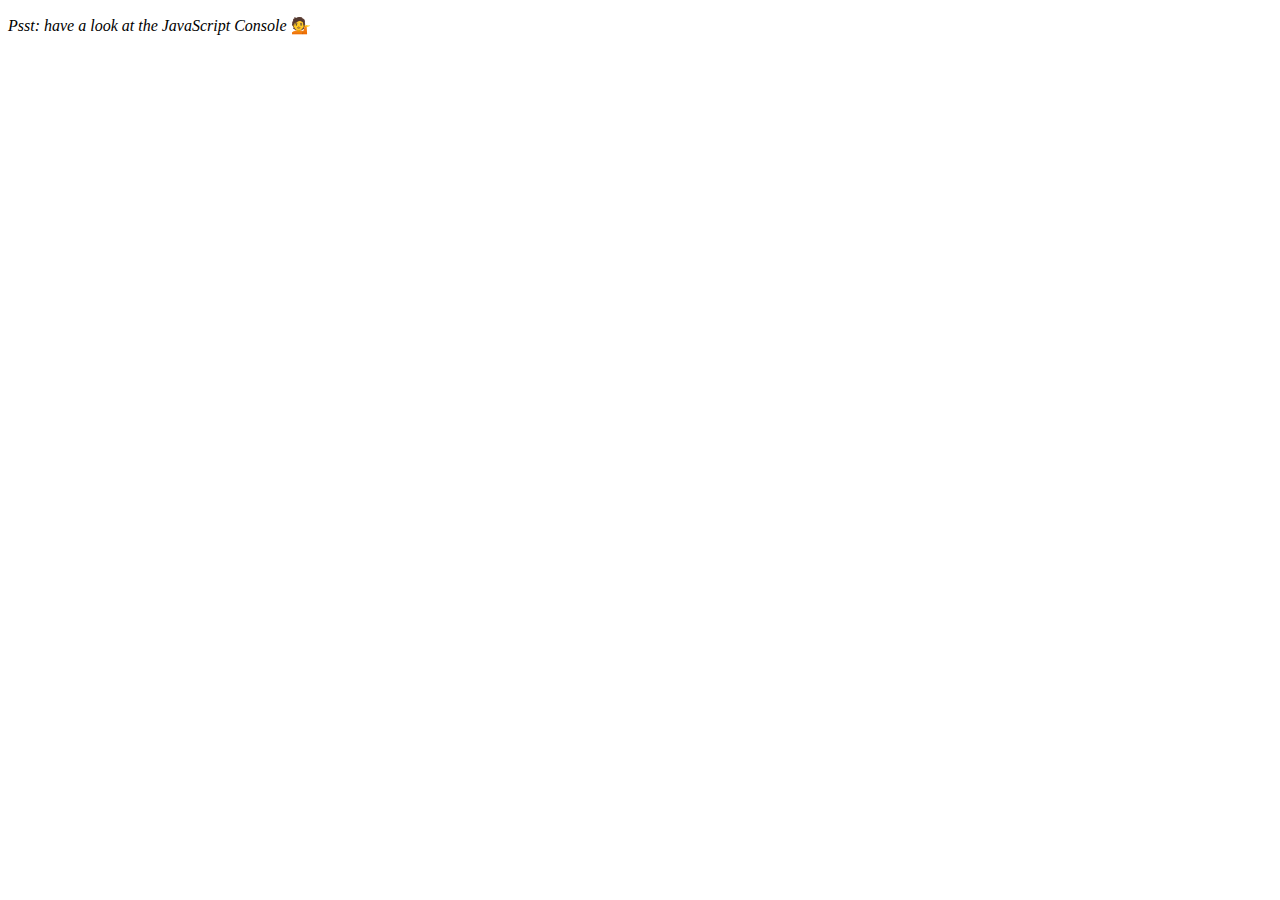
<file: ArrayCardio1/index.html>
<!DOCTYPE html>
<html lang="en">
<head>
    <meta charset="UTF-8">
    <title>Array Cardio 💪</title>
    </head>
    <body>
    <p><em>Psst: have a look at the JavaScript Console</em> 💁</p>
    <script>
        // Get your shorts on - this is an array workout!
        // ## Array Cardio Day 1

        // Some data we can work with

        const inventors = [
        { first: 'Albert', last: 'Einstein', year: 1879, passed: 1955 },
        { first: 'Isaac', last: 'Newton', year: 1643, passed: 1727 },
        { first: 'Galileo', last: 'Galilei', year: 1564, passed: 1642 },
        { first: 'Marie', last: 'Curie', year: 1867, passed: 1934 },
        { first: 'Johannes', last: 'Kepler', year: 1571, passed: 1630 },
        { first: 'Nicolaus', last: 'Copernicus', year: 1473, passed: 1543 },
        { first: 'Max', last: 'Planck', year: 1858, passed: 1947 },
        { first: 'Katherine', last: 'Blodgett', year: 1898, passed: 1979 },
        { first: 'Ada', last: 'Lovelace', year: 1815, passed: 1852 },
        { first: 'Sarah E.', last: 'Goode', year: 1855, passed: 1905 },
        { first: 'Lise', last: 'Meitner', year: 1878, passed: 1968 },
        { first: 'Hanna', last: 'Hammarström', year: 1829, passed: 1909 }
        ];

        const people = ['Beck, Glenn', 'Becker, Carl', 'Beckett, Samuel', 'Beddoes, Mick', 'Beecher, Henry', 'Beethoven, Ludwig', 'Begin, Menachem', 'Belloc, Hilaire', 'Bellow, Saul', 'Benchley, Robert', 'Benenson, Peter', 'Ben-Gurion, David', 'Benjamin, Walter', 'Benn, Tony', 'Bennington, Chester', 'Benson, Leana', 'Bent, Silas', 'Bentsen, Lloyd', 'Berger, Ric', 'Bergman, Ingmar', 'Berio, Luciano', 'Berle, Milton', 'Berlin, Irving', 'Berne, Eric', 'Bernhard, Sandra', 'Berra, Yogi', 'Berry, Halle', 'Berry, Wendell', 'Bethea, Erin', 'Bevan, Aneurin', 'Bevel, Ken', 'Biden, Joseph', 'Bierce, Ambrose', 'Biko, Steve', 'Billings, Josh', 'Biondo, Frank', 'Birrell, Augustine', 'Black, Elk', 'Blair, Robert', 'Blair, Tony', 'Blake, William'];

        // Array.prototype.filter()
        // 1. Filter the list of inventors for those who were born in the 1500's
            const fifteen = inventors.filter(inventor => (
                inventor.year >= 1500 && inventor.year < 1600
            ));
            console.table(fifteen);
        // Array.prototype.map()
        // 2. Give us an array of the inventors' first and last names
            const fullNames = inventors.map(inventor => inventor.first + " " + inventor.last)
            console.table(fullNames);
        // Array.prototype.sort()
        // 3. Sort the inventors by birthdate, oldest to youngest
            const ordered = inventors.sort((a,b) => a.year > b.year ? 1 : -1);
            console.table(ordered);
        // Array.prototype.reduce()
        // 4. How many years did all the inventors live?
            const totalYrs = inventors.reduce((total, inventor) => {
                return total + (inventor.passed - inventor.year);
            }, 0)
            console.log(totalYrs);
        // 5. Sort the inventors by years lived
            const sorted = inventors.sort((a,b) => (a.passed-a.year) > (b.passed-b.year) ? 1: -1)
            const mapped = sorted.map(inventor => inventor.passed - inventor.year);
            console.table(mapped);
        // 6. create a list of Boulevards in Paris that contain 'de' anywhere in the name
        // https://en.wikipedia.org/wiki/Category:Boulevards_in_Paris
            // const category = document.querySelector('.mw-category');
            // const links = [...category.querySelectorAll('a')];
            // const de = links.map(link => link.textContent).filter(streetname => streetname.includes('de'));
        // 7. sort Exercise
        // Sort the people alphabetically by last name
            const alpha = people.sort((a,b) => {
                const [aLast, aFirst] = a.split(', ');
                const [bLast, bFirst] = b.split(', ');
                return aLast > bLast ? 1 : -1;
            });
            console.table(alpha);
        // 8. Reduce Exercise
        // Sum up the instances of each of these
        const data = ['car', 'car', 'truck', 'truck', 'bike', 'walk', 'car', 'van', 'bike', 'walk', 'car', 'van', 'car', 'truck' ];
            const transportation = data.reduce((obj, item) => {
                if (obj[item]) {
                    obj[item]++;
                } else {
                    obj[item] = 1;
                };
                return obj;
            }, {});
            console.log(transportation)
    </script>
    </body>
</html>
</file>
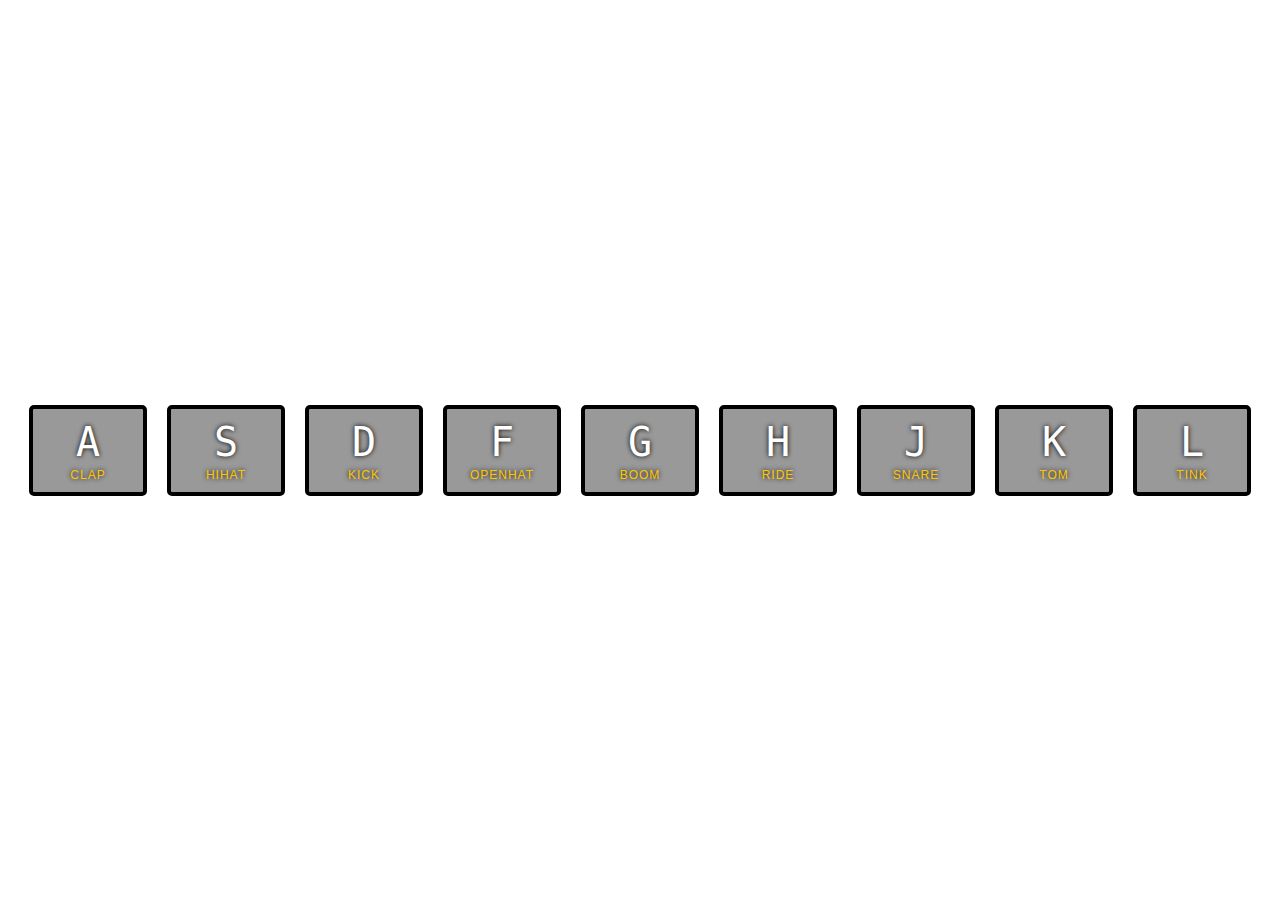
<file: DrumKit/index.html>
<!DOCTYPE html>
<!DOCTYPE html>
<html lang="en">
<head>
    <meta charset="UTF-8">
    <meta name="viewport" content="width=device-width, initial-scale=1.0">
    <meta http-equiv="X-UA-Compatible" content="ie=edge">
    <title>Drum Kit</title>
    <link rel="stylesheet" href="style.css">
</head>
<body>
    <div class="keys">
        <div data-key="65" class="key">
            <kbd>A</kbd>
            <span class="sound">clap</span>
        </div>
        <div data-key="83" class="key">
            <kbd>S</kbd>
            <span class="sound">hihat</span>
        </div>
        <div data-key="68" class="key">
            <kbd>D</kbd>
            <span class="sound">kick</span>
        </div>
        <div data-key="70" class="key">
            <kbd>F</kbd>
            <span class="sound">openhat</span>
        </div>
        <div data-key="71" class="key">
            <kbd>G</kbd>
            <span class="sound">boom</span>
        </div>
        <div data-key="72" class="key">
            <kbd>H</kbd>
            <span class="sound">ride</span>
        </div>
        <div data-key="74" class="key">
            <kbd>J</kbd>
            <span class="sound">snare</span>
        </div>
        <div data-key="75" class="key">
            <kbd>K</kbd>
            <span class="sound">tom</span>
        </div>
        <div data-key="76" class="key">
            <kbd>L</kbd>
            <span class="sound">tink</span>
        </div>
    </div>

    <audio data-key="65" src="sounds/clap.wav"></audio>
    <audio data-key="83" src="sounds/hihat.wav"></audio>
    <audio data-key="68" src="sounds/kick.wav"></audio>
    <audio data-key="70" src="sounds/openhat.wav"></audio>
    <audio data-key="71" src="sounds/boom.wav"></audio>
    <audio data-key="72" src="sounds/ride.wav"></audio>
    <audio data-key="74" src="sounds/snare.wav"></audio>
    <audio data-key="75" src="sounds/tom.wav"></audio>
    <audio data-key="76" src="sounds/tink.wav"></audio>

    <script>
        
        function playSound(e) {
            const audio = document.querySelector(`audio[data-key="${e.keyCode}"]`);
            const key = document.querySelector(`.key[data-key="${e.keyCode}"]`);
            if (!audio) return;
            audio.currentTime = 0; // rewind to the start
            audio.play();

            // add animation
            key.classList.add('playing');

        }

        // function to remove animation
        function removeTransition(e) {
            if (e.propertyName !== 'transform') return; // skip it if it's not in transition
            this.classList.remove('playing');
        }

        const keys = document.querySelectorAll('.key');
        // event listener to end animation
        keys.forEach(key => key.addEventListener('transitionend', removeTransition));
        window.addEventListener('keydown', playSound);
    </script>
</body>
</html>
</file>
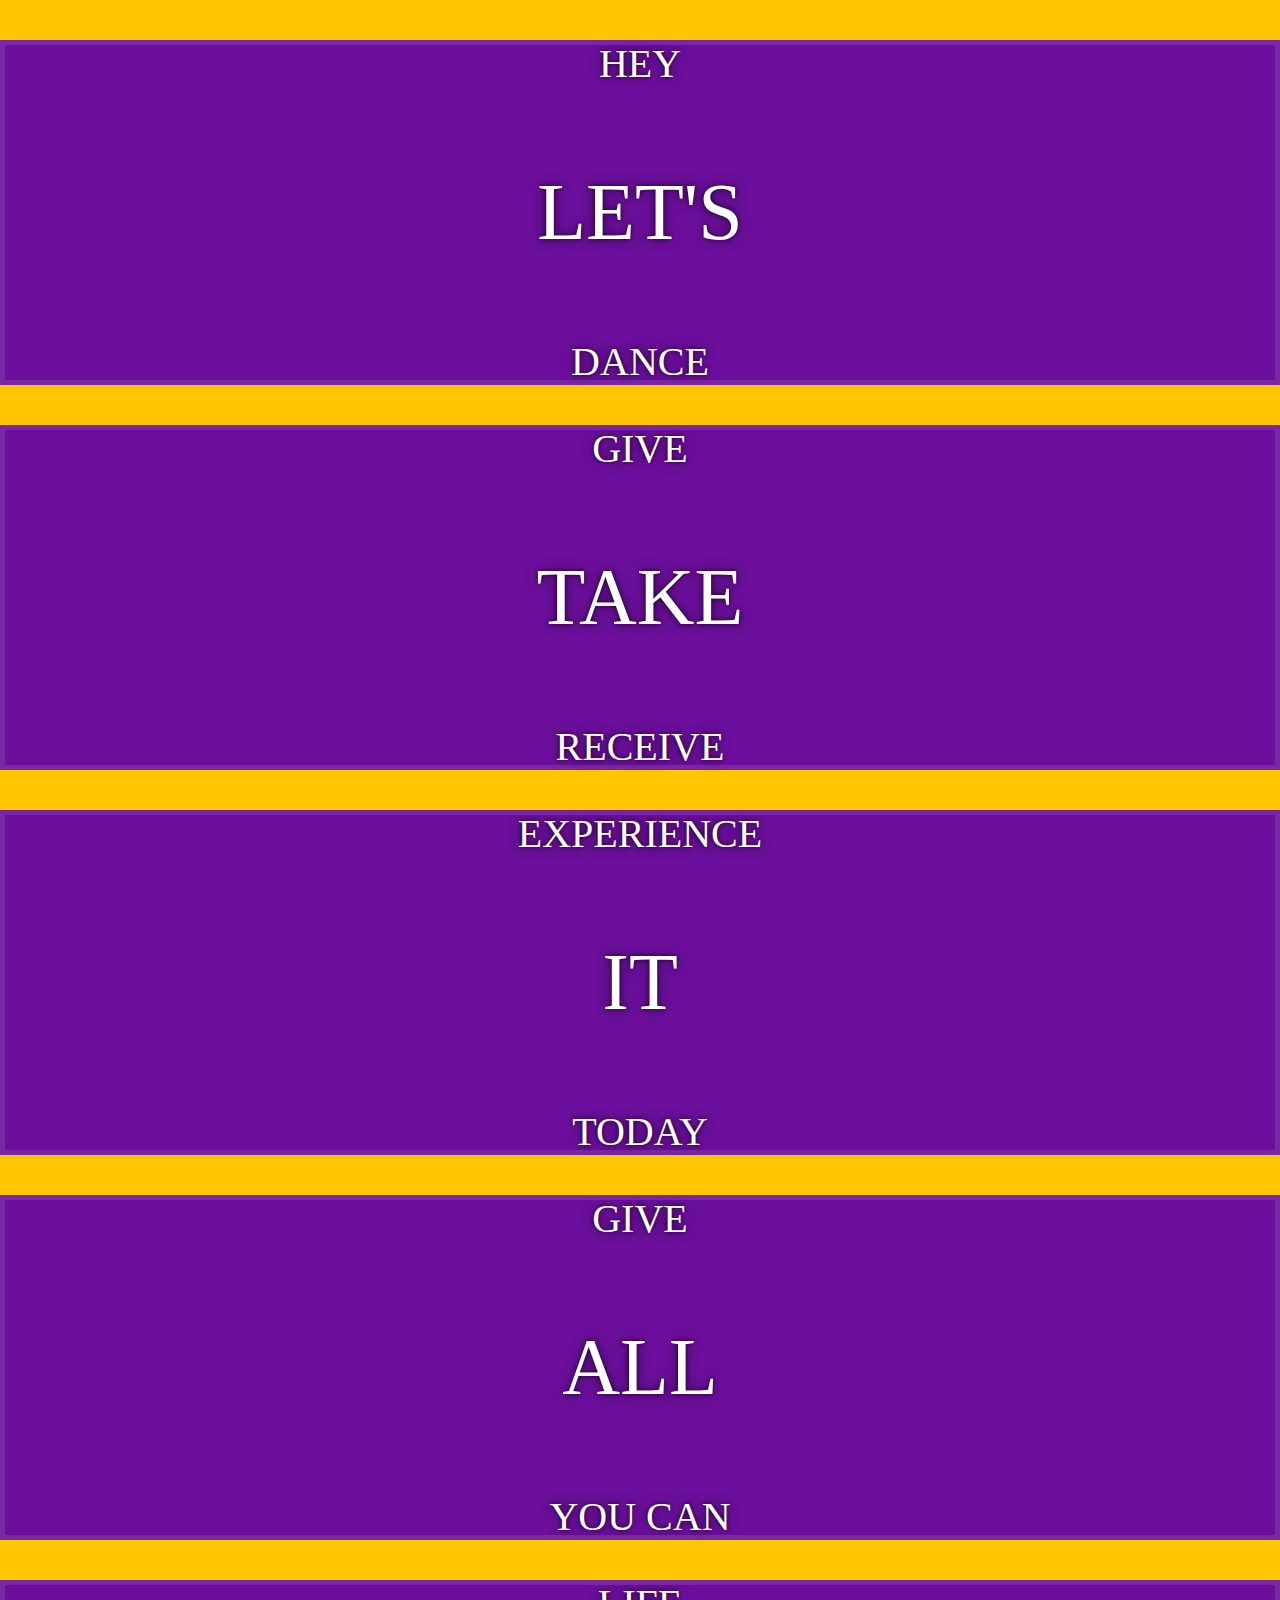
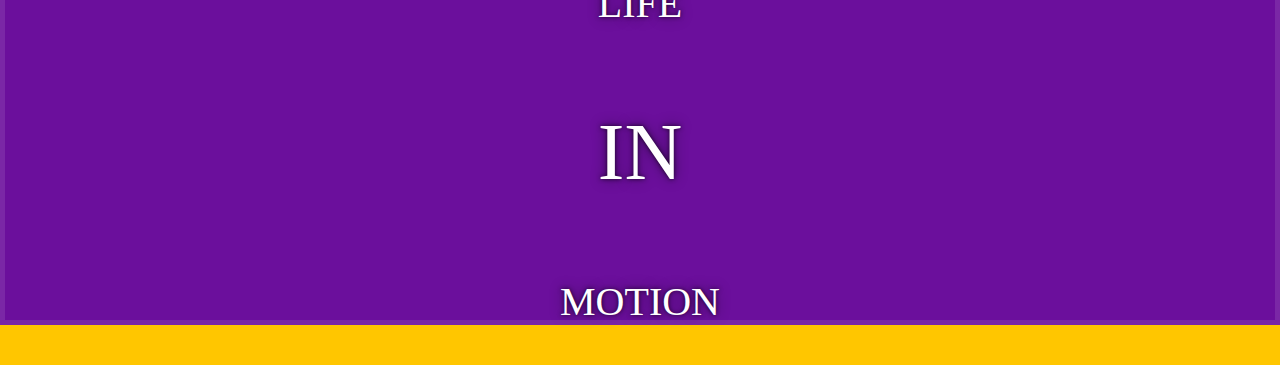
<file: FlexPanelsImageGallery/index.html>
<!DOCTYPE html>
<!DOCTYPE html>
<html lang="en">
<head>
    <meta charset="UTF-8">
    <meta name="viewport" content="width=device-width, initial-scale=1.0">
    <meta http-equiv="X-UA-Compatible" content="ie=edge">
    <title>Flex Panels</title>
</head>
<body>
    <style>
        html {
            /* box-sizing: border-box; */
            background: #ffc600;
            font-family: 'helvetica neue';
            font-size: 20px;
            font-weight: 200;
        }

        body {
            margin: 0;
        }

        .panels {
            /* min-height: 100vh; */
            /* overflow: hidden; */
        }

        .panel {
            background: #6B0F9C;
            box-shadow: inset 0 0 0 5px rgba(255,255,255,0.1);
            color: white;
            text-align: center;
            align-items: center;
            font-size: 20px;
            background-size: cover;
            background-position: center;
            transition:
                font-size 0.7s cubic-bezier(0.61,-0.19, 0.7,-0.11),
                flex 0.7s cubic-bezier(0.61,-0.19, 0.7,-0.11),
                background 0.2s;
        }

        .panel1 { background-image:url(https://source.unsplash.com/gYl-UtwNg_I/1500x1500); }
        .panel2 { background-image:url(https://source.unsplash.com/rFKUFzjPYiQ/1500x1500); }
        .panel3 { background-image:url(https://images.unsplash.com/photo-1465188162913-8fb5709d6d57?ixlib=rb-0.3.5&q=80&fm=jpg&crop=faces&cs=tinysrgb&w=1500&h=1500&fit=crop&s=967e8a713a4e395260793fc8c802901d); }
        .panel4 { background-image:url(https://source.unsplash.com/ITjiVXcwVng/1500x1500); }
        .panel5 { background-image:url(https://source.unsplash.com/3MNzGlQM7qs/1500x1500); }

        .panels > * {
            margin: 0;
            width: 100%;
            transition: transform 0.5s;
        }
        .panel p {
            text-transform: uppercase;
            text-shadow: 0 0 4px rgba(0, 0, 0, 0.72), 0 0 14px rgba(0, 0, 0, 0.45);
            font-size: 2em;
        }
        .panel p:nth-child(2) {
            font-size: 4em;
        }
        .panel.open {
            font-size: 40px;
        }
    </style>
    <div class="panels">
        <div class="panel panel1">
            <p>Hey</p>
            <p>Let's</p>
            <p>Dance</p>
        </div>
        <div class="panel panel2">
            <p>Give</p>
            <p>Take</p>
            <p>Receive</p>
        </div>
        <div class="panel panel3">
            <p>Experience</p>
            <p>It</p>
            <p>Today</p>
        </div>
        <div class="panel panel4">
            <p>Give</p>
            <p>All</p>
            <p>You can</p>
        </div>
        <div class="panel panel5">
            <p>Life</p>
            <p>In</p>
            <p>Motion</p>
        </div>
    </div>

    <script>
    
    </script>
</body>
</html>
</file>
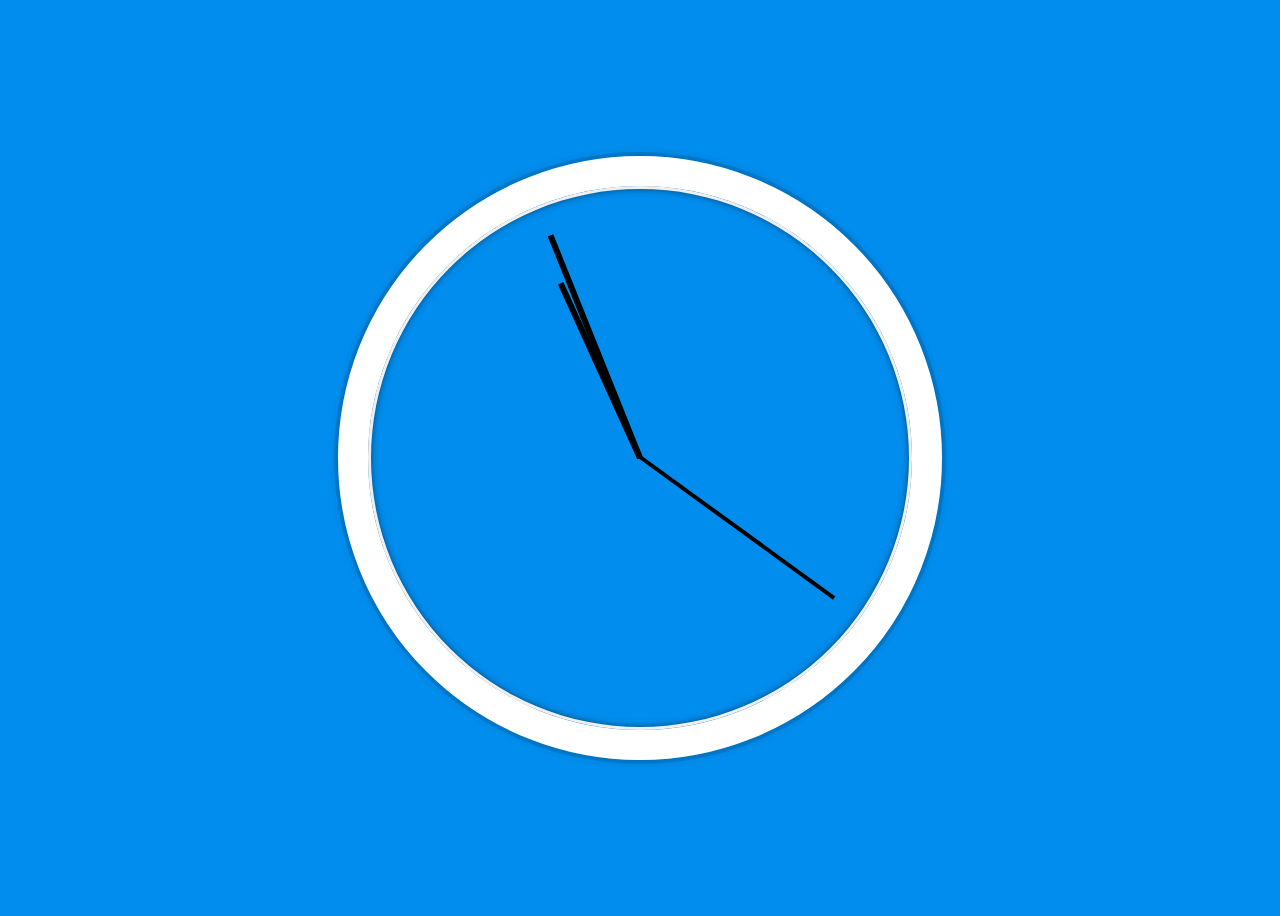
<file: JSClock/index.html>
<!DOCTYPE html>
<!DOCTYPE html>
<html lang="en">
<head>
    <meta charset="UTF-8">
    <meta name="viewport" content="width=device-width, initial-scale=1.0">
    <meta http-equiv="X-UA-Compatible" content="ie=edge">
    <title>Time</title>
</head>
<body>
    <div class="clock">
        <div class="clock-face">
            <div class="hand hand-hour"></div>
            <div class="hand hand-minute"></div>
            <div class="hand hand-second"></div>
        </div>
    </div>

    <style>
        html {
            background: #018DED url(http://unsplash.it/1500/1000?image=881&blur=5);
            background-size: cover;
            text-align: center;
        }

        body {
            min-height: 100vh;
            display: flex;
            align-items: center;
        }

        .clock {
            width: 30rem;
            height: 30rem;
            border: 30px solid white;
            border-radius: 50%;
            margin: 0 auto;
            position: relative;
            padding: 2rem;
            box-shadow:
                0 0 0 4px rgba(0,0,0,0.1),
                inset 0 0 0 3px #EFEFEF,
                inset 0 0 10px black,
                0 0 10px rgba(0,0,0,0.2);
        }
        .clock-face {
            position: relative;
            width: 100%;
            height: 100%;
            transform: translateY(-3px);
        }

        .hand {
            background: black;
            position: absolute;
            top: 50%;
            transform-origin: 100%;
            transform: rotate(90deg);
            transition: all 0.05s;
        }
        
        .hand-second {
            width: 50%;
            height: 4px;
        }
        .hand-minute {
            width: 50%;
            height: 6px;
        }
        .hand-hour {
            width: 40%;
            height: 6px;
            top: 50%;
            right: 50%;
        }
    </style>

    <script>
        const secondHand = document.querySelector('.hand-second');
        const minuteHand = document.querySelector('.hand-minute');
        const hourHand = document.querySelector('.hand-hour');
        
        function setDate() {
            const now = new Date();

            // rotate seconds hand
            const seconds = now.getSeconds();
            const secondsDegrees = 90 + (seconds/60) * 360;
            if (seconds === 59) {
                secondHand.style.transition = 'all 0.0s';
            }
            secondHand.style.transform = `rotate(${secondsDegrees}deg)`;

            // rotate minutes hand
            const minutes = now.getMinutes();
            const minutesDegrees = 90 + (minutes/60) * 360 + (seconds/60)*6;
            minuteHand.style.transform = `rotate(${minutesDegrees}deg)`;

            // rotate hours hand
            const hours = now.getHours();
            const hoursDegrees = 90 + (hours/12)*360 + (minutes/60)*6;
            hourHand.style.transform = `rotate(${hoursDegrees}deg)`;
            
        };



        setInterval(setDate, 1000);
        
        setDate();
    
    </script>
</body>
</html>
</file>
<file: DrumKit/style.css>
html {
    font-size: 10px;
    background: url(https://images.unsplash.com/photo-1553406624-739b610cf5c8?ixlib=rb-1.2.1&ixid=eyJhcHBfaWQiOjEyMDd9&auto=format&fit=crop&w=1950&q=80) bottom center;
    background-size: cover;
}

body,html {
    margin: 0;
    padding: 0;
    font-family: sans-serif;
}

.keys {
display: flex;
flex: 1;
min-height: 100vh;
align-items: center;
justify-content: center;
}

.key {
border: .4rem solid black;
border-radius: .5rem;
margin: 1rem;
font-size: 1.5rem;
padding: 1rem .5rem;
transition: all .07s ease;
width: 10rem;
text-align: center;
color: white;
background: rgba(0,0,0,0.4);
text-shadow: 0 0 .5rem black;
}

.playing {
transform: scale(1.1);
border-color: #ffc600;
box-shadow: 0 0 1rem #ffc600;
}

kbd {
display: block;
font-size: 4rem;
}

.sound {
font-size: 1.2rem;
text-transform: uppercase;
letter-spacing: .1rem;
color: #ffc600;
}
</file>
